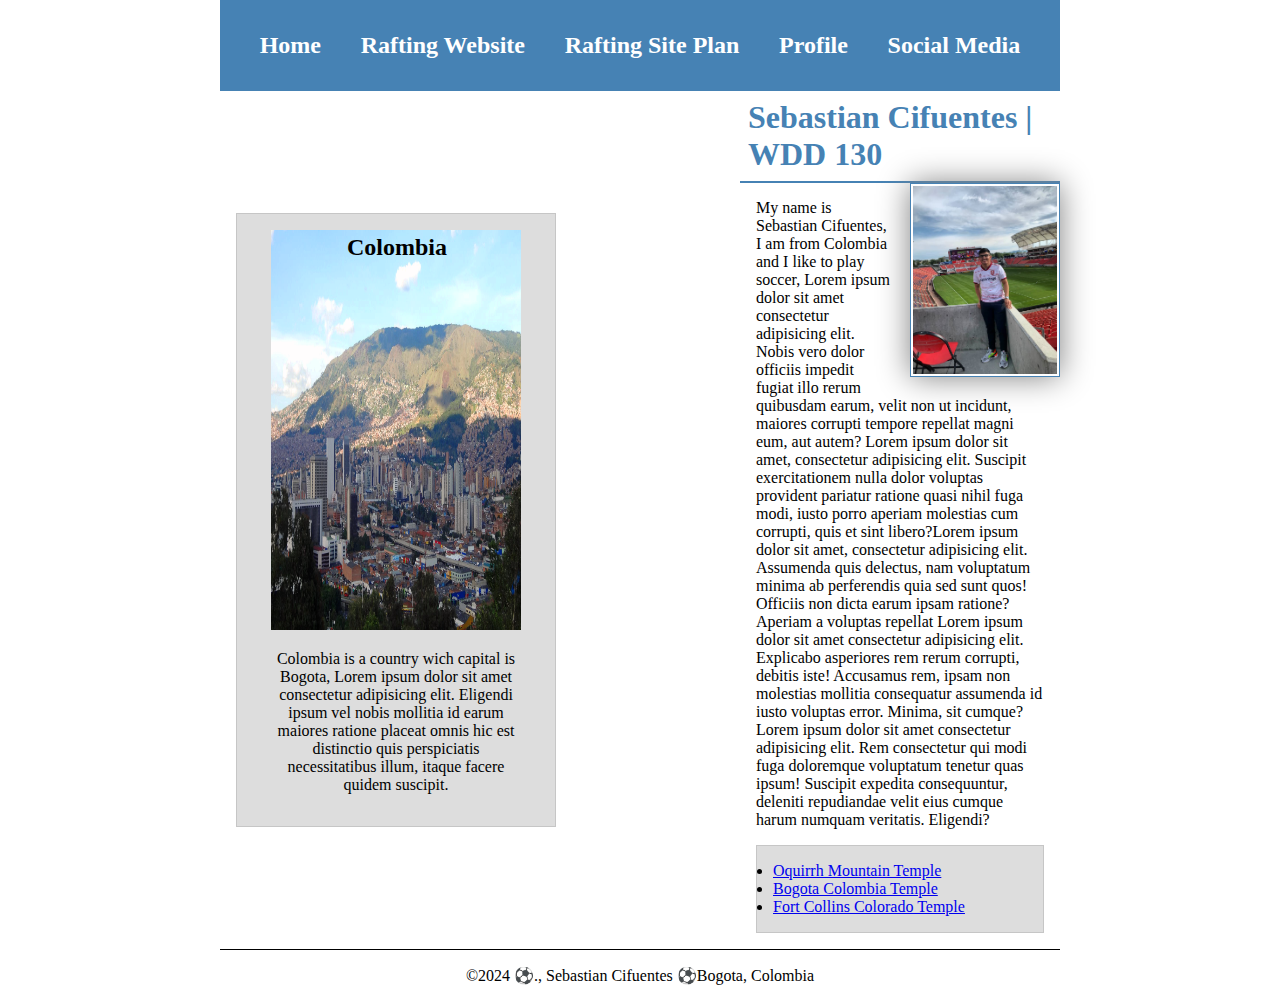
<file: index.html>
<!DOCTYPE html>
<html lang="en-US">
    <head>        
        <meta charset="utf-8">
        <meta name="viewport" content="width=device-width,initial-scale=1.0">
        <title>Sebastian Cifuentes | WDD 130</title>
        <meta name="description" content="Sebastian Cifuentes' BYU Idaho WDD130 course home page ">
        <meta name="author" content="Sebastian Cifuentes">
        <link rel="stylesheet" href="styles/styles.css">
    
    </head>
    <body>
        <header> 
            <nav>
                <a href="#">Home</a>
                <a href="wwr/">Rafting Website</a>
                <a href="wwr/site-plan-rafting.html">Rafting Site Plan</a>
                <a href="https://linkedin.com">Profile</a>
                <a href="https://facebook.com">Social Media</a>
            </nav>  
        </header>
    <div class="grid">   
        <main>
            <h1>Sebastian Cifuentes | WDD 130 </h1>
            <img src="./images/profile.png" alt="Sebastian Cifuentes Picture" width="200"> 
            <p> My name is Sebastian Cifuentes, I am from Colombia and I like to play soccer, Lorem ipsum dolor sit amet consectetur adipisicing elit. Nobis vero dolor officiis impedit fugiat illo rerum quibusdam earum, velit non ut incidunt, maiores corrupti tempore repellat magni eum, aut autem? Lorem ipsum dolor sit amet, consectetur adipisicing elit. Suscipit exercitationem nulla dolor voluptas provident pariatur ratione quasi nihil fuga modi, iusto porro aperiam molestias cum corrupti, quis et sint libero?Lorem ipsum dolor sit amet, consectetur adipisicing elit. Assumenda quis delectus, nam voluptatum minima ab perferendis quia sed sunt quos! Officiis non dicta earum ipsam ratione? Aperiam a voluptas repellat Lorem ipsum dolor sit amet consectetur adipisicing elit. Explicabo asperiores rem rerum corrupti, debitis iste! Accusamus rem, ipsam non molestias mollitia consequatur assumenda id iusto voluptas error. Minima, sit cumque? Lorem ipsum dolor sit amet consectetur adipisicing elit. Rem consectetur qui modi fuga doloremque voluptatum tenetur quas ipsum! Suscipit expedita consequuntur, deleniti repudiandae velit eius cumque harum numquam veritatis. Eligendi? </p>
            <ul class="box">
                <li><a href="https://www.churchofjesuschrist.org/temples/details/oquirrh-mountain-utah-temple?lang=spa" target="_blank">Oquirrh Mountain Temple</a></li>
                <li><a href="https://www.churchofjesuschrist.org/temples/details/bogota-colombia-temple?lang=spa" target="_blank"> Bogota Colombia Temple</a></li>
                <li><a href="https://www.churchofjesuschrist.org/temples/details/fort-collins-colorado-temple?lang=spa" target="_blank"> Fort Collins Colorado Temple</a></li>
            </ul>
        </main>       
        <aside class="box">
            <h2>Colombia</h2>
            <img src="images/colombia.png" alt="Bogota city landscape">
            <p>Colombia is a country wich capital is Bogota, Lorem ipsum dolor sit amet consectetur adipisicing elit. Eligendi ipsum vel nobis mollitia id earum maiores ratione placeat omnis hic est distinctio quis perspiciatis necessitatibus illum, itaque facere quidem suscipit. </p> 
        </aside>
    </div>    
        <footer>
            <p>©2024 ⚽., Sebastian Cifuentes ⚽Bogota, Colombia </p>
        </footer>
        
    </body>

    <!-- 3/14/2024 -->
</html>
</file>
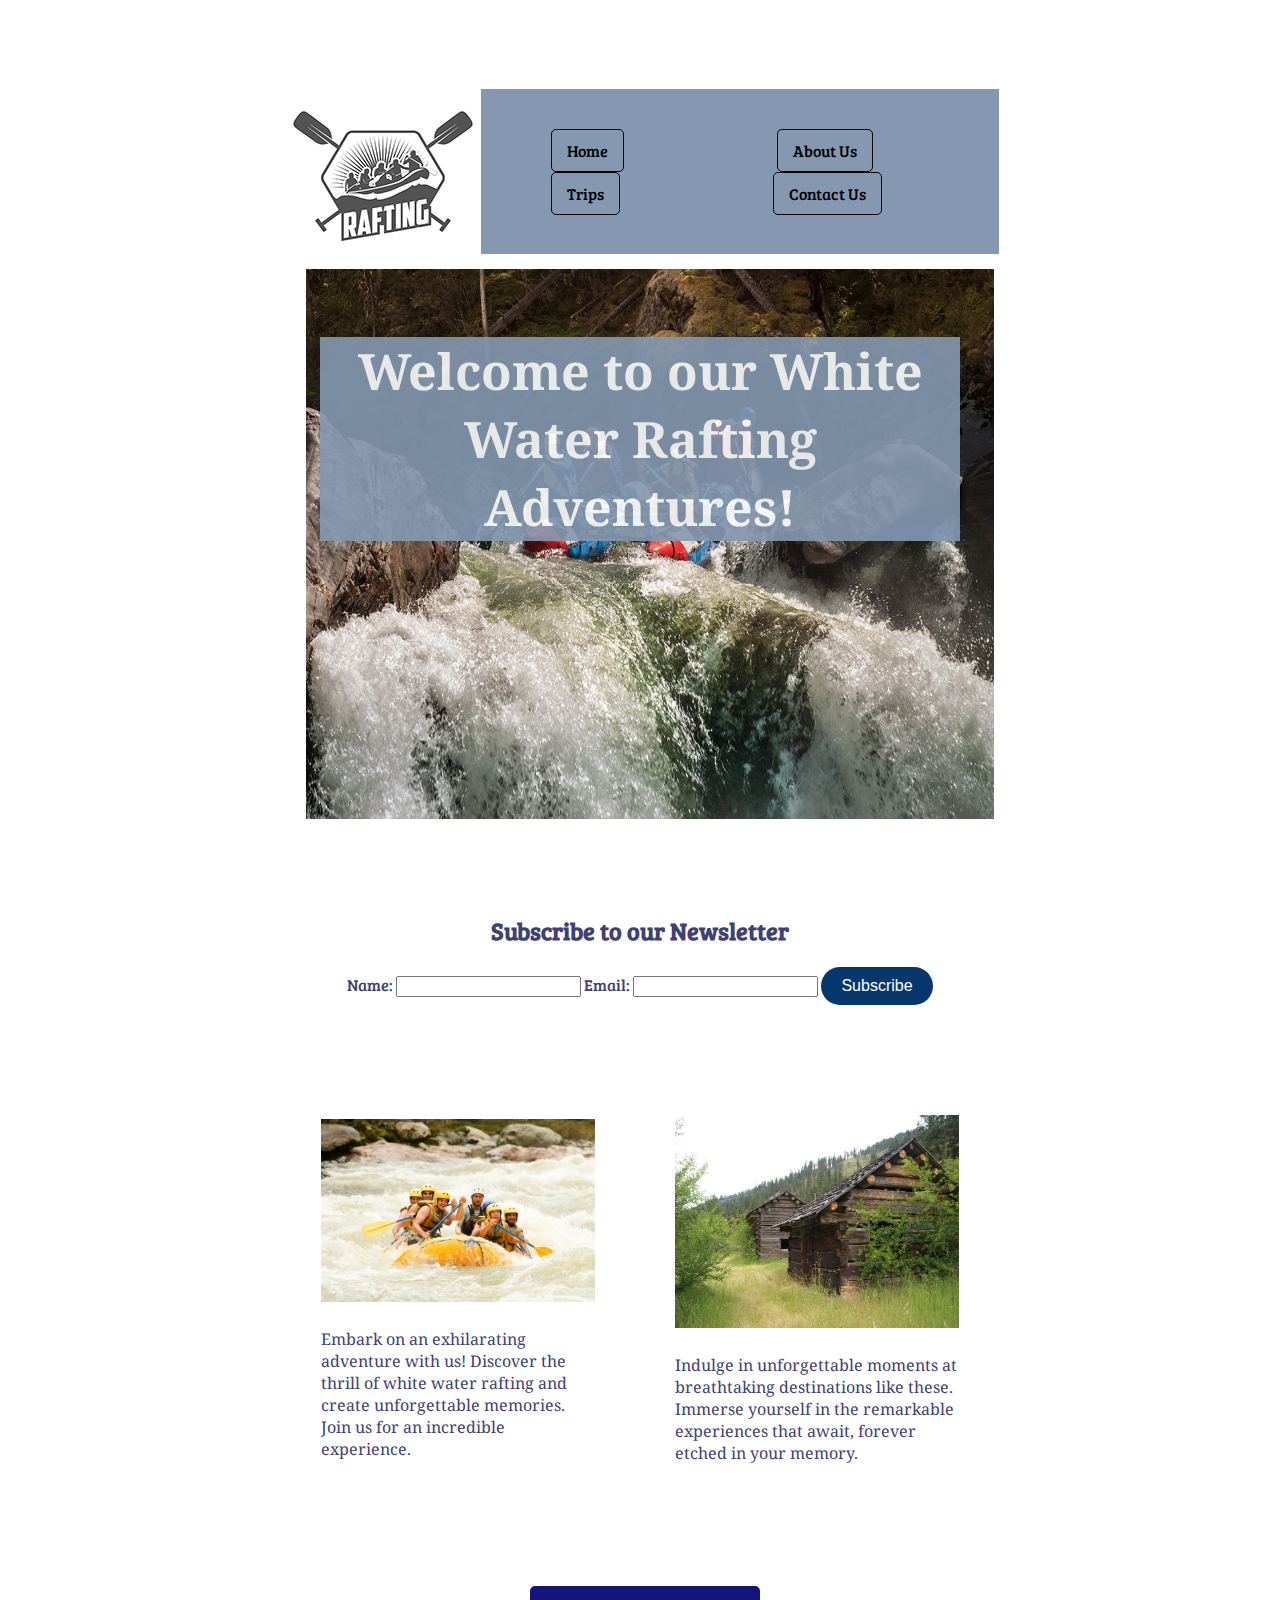
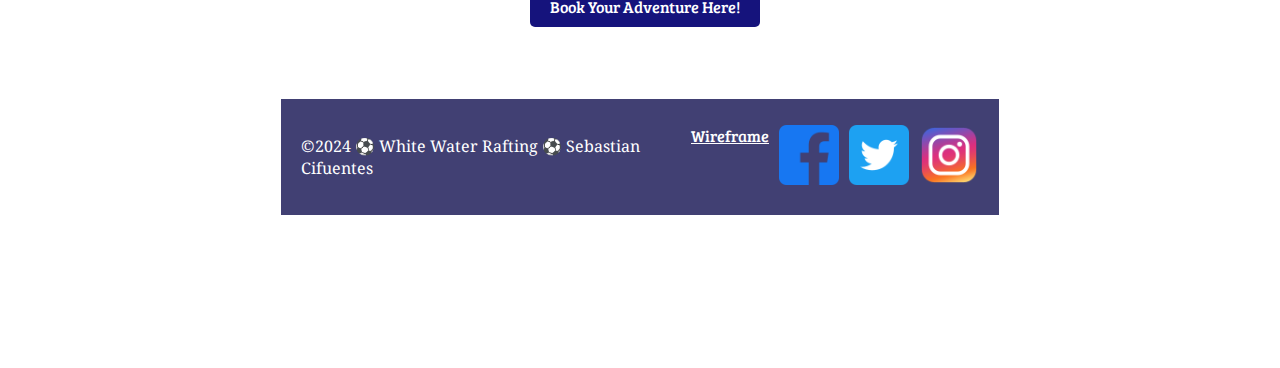
<file: wwr/index.html>
<!DOCTYPE html>
<html lang="en-US">
<head>
    <meta charset="UTF-8">
    <meta name="viewport" content="width=device-width, initial-scale=1">
    <title>Sebastian Cifuentes | Trips - White Water Rafting</title>
    <link rel="stylesheet" href="https://fonts.googleapis.com/css2?family=Noto+Serif&display=swap">
    <link rel="stylesheet" href="https://fonts.googleapis.com/css2?family=Bree+Serif&display=swap">
    <link href="styles/home.css" rel="stylesheet">
</head>
<body>
    <header class="grid">
        <img src="images/logo.png" alt="Rafting Site Logo">
        <nav>
            <div class="nav-item"><a href="index.html">Home</a></div>
            <div class="nav-item"><a href="about.html">About Us</a></div>
            <div class="nav-item"><a href="trips.html">Trips</a></div>
            <div class="nav-item"><a href="contact.html">Contact Us</a></div>
        </nav>
    </header>
    
    <section class="hero">
        <img src="images/hero1.jpg" alt="Hero Image">
        <h1>Welcome to our White Water Rafting Adventures!</h1>
    </section>

    <section class="newsletter">
        <h2>Subscribe to our Newsletter</h2>
        <form action="subscribe.php" method="POST">
            <label for="name">Name:</label>
            <input type="text" id="name" name="name">
            <label for="email">Email:</label>
            <input type="email" id="email" name="email">
            <button type="submit">Subscribe</button>
        </form>
    </section>

    

    <div class="content-wrapper">
        <section class="grid-content">
            <div class="grid-item">
                <img src="images/home1.jpg" alt="rafting view" class="image1">
                <p>Embark on an exhilarating adventure with us! Discover the thrill of white water rafting and create unforgettable memories. Join us for an incredible experience.</p>
            </div>
            <div class="grid-item">
                <img src="images/home2.jpg" alt="Place" class="image2">
                <p>Indulge in unforgettable moments at breathtaking destinations like these. Immerse yourself in the remarkable experiences that await, forever etched in your memory.</p>
            </div>
        </section>
    </div>
    
    
    
    <section class="cta">
        <a href="trips.html" class="cta-button">Book Your Adventure Here!</a>
    </section>

    <footer>
        <p>©2024 ⚽ White Water Rafting ⚽ Sebastian Cifuentes</p>
        <nav class="social_links">
            <a href="https://app.moqups.com/S7sZL3gR9riAcrhJXM8ZoG86bBJ0E6Jy/view/page/ad64222d5">Wireframe</a>
            <a href="https://www.facebook.com/">
                <img src="images/facebook.webp" alt="Facebook" width="60">
            </a>
            <a href="https://twitter.com/">
                <img src="images/twitter.webp" alt="Twitter" width="60">
            </a>
            <a href="https://www.instagram.com/">
                <img src="images/instagram.webp" alt="Instagram" width="60">

            </a>

        </nav>

    </footer>
</body>
</html>
</file>
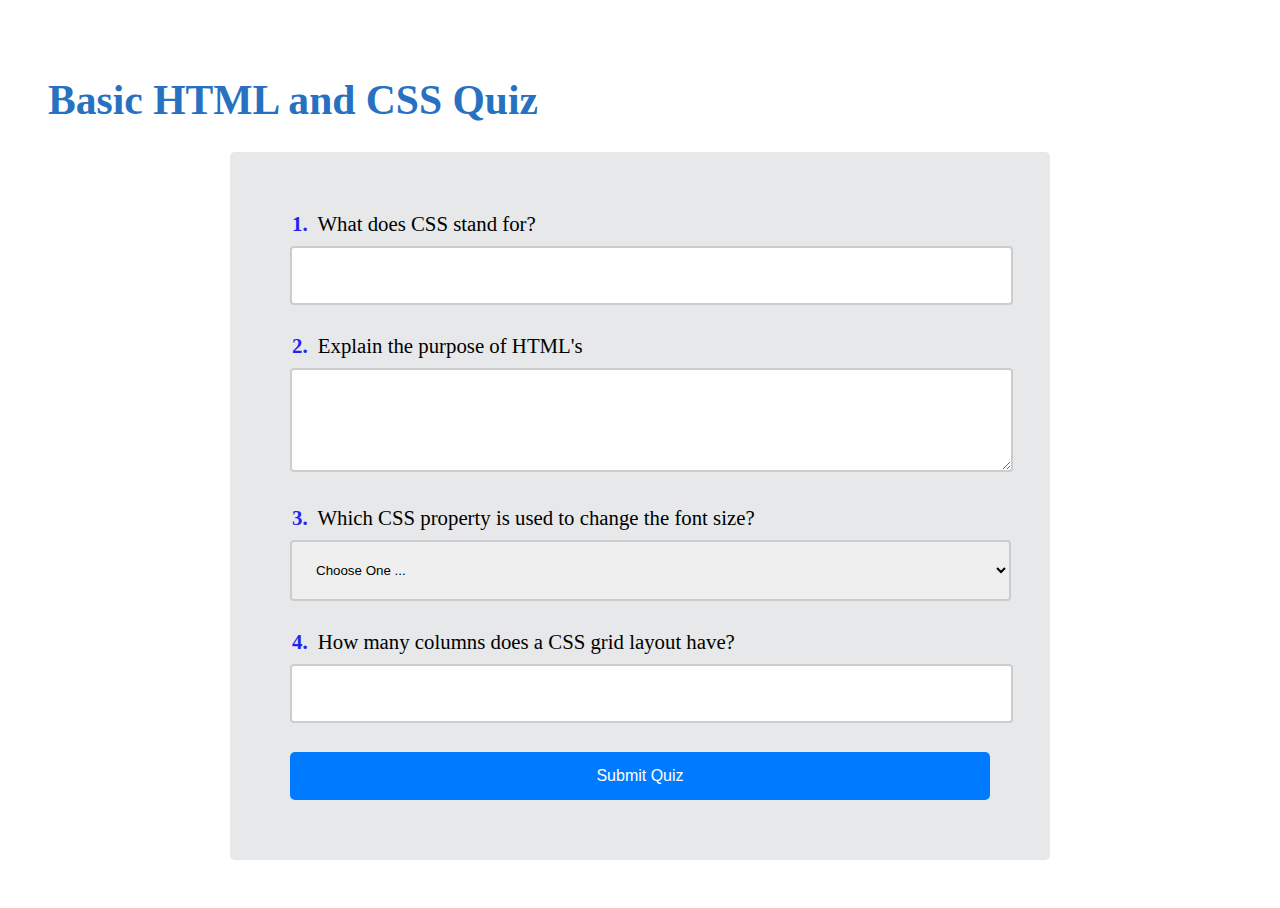
<file: quiz.html>
<!DOCTYPE html>
<html lang="en">
<head>
    <meta charset="UTF-8">
    <meta name="viewport" content="width=device-width, initial-scale=1.0">
    <title>Online Quiz about HTML and CSS</title>
    <meta name="description" content="Sebastian Cifuentes HTML and CSS Quiz">
    <meta name="author" content="Sebastian Cifuentes">
    <link rel="stylesheet" href="styles/quiz.css">

</head>
<body>
    <h1>Basic HTML and CSS Quiz</h1>
    <form action="#" method="post">
        
            <legend><span class="question-number">1.</span> What does CSS stand for?</legend>
            <label for="q1"></label>
            <input type="text" id="q1" name="q1"><br><br>
        
   
            <legend><span class="question-number">2.</span> Explain the purpose of HTML's </legend>           
            <label for="q2"></label>
            <textarea id="q2" name="q2" rows="4" cols="50"></textarea><br><br>
                
        
        
            <legend><span class="question-number">3.</span> Which CSS property is used to change the font size?</legend>            
            <label for="q3"></label>
            <select id="q3" name="q3">
                <option value="" selected disabled>Choose One ...</option>
                <option value="a">font-size</option>
                <option value="b">font-family</option>
                <option value="c">font-color</option>
            </select><br><br>        

        
            <legend><span class="question-number">4.</span> How many columns does a CSS grid layout have?</legend>            
            <label for="q4"></label>
            <input type="number" id="q4" name="q4"><br><br>
        

        <button type="submit">Submit Quiz</button>
    </form>
</body>
</html>
</file>
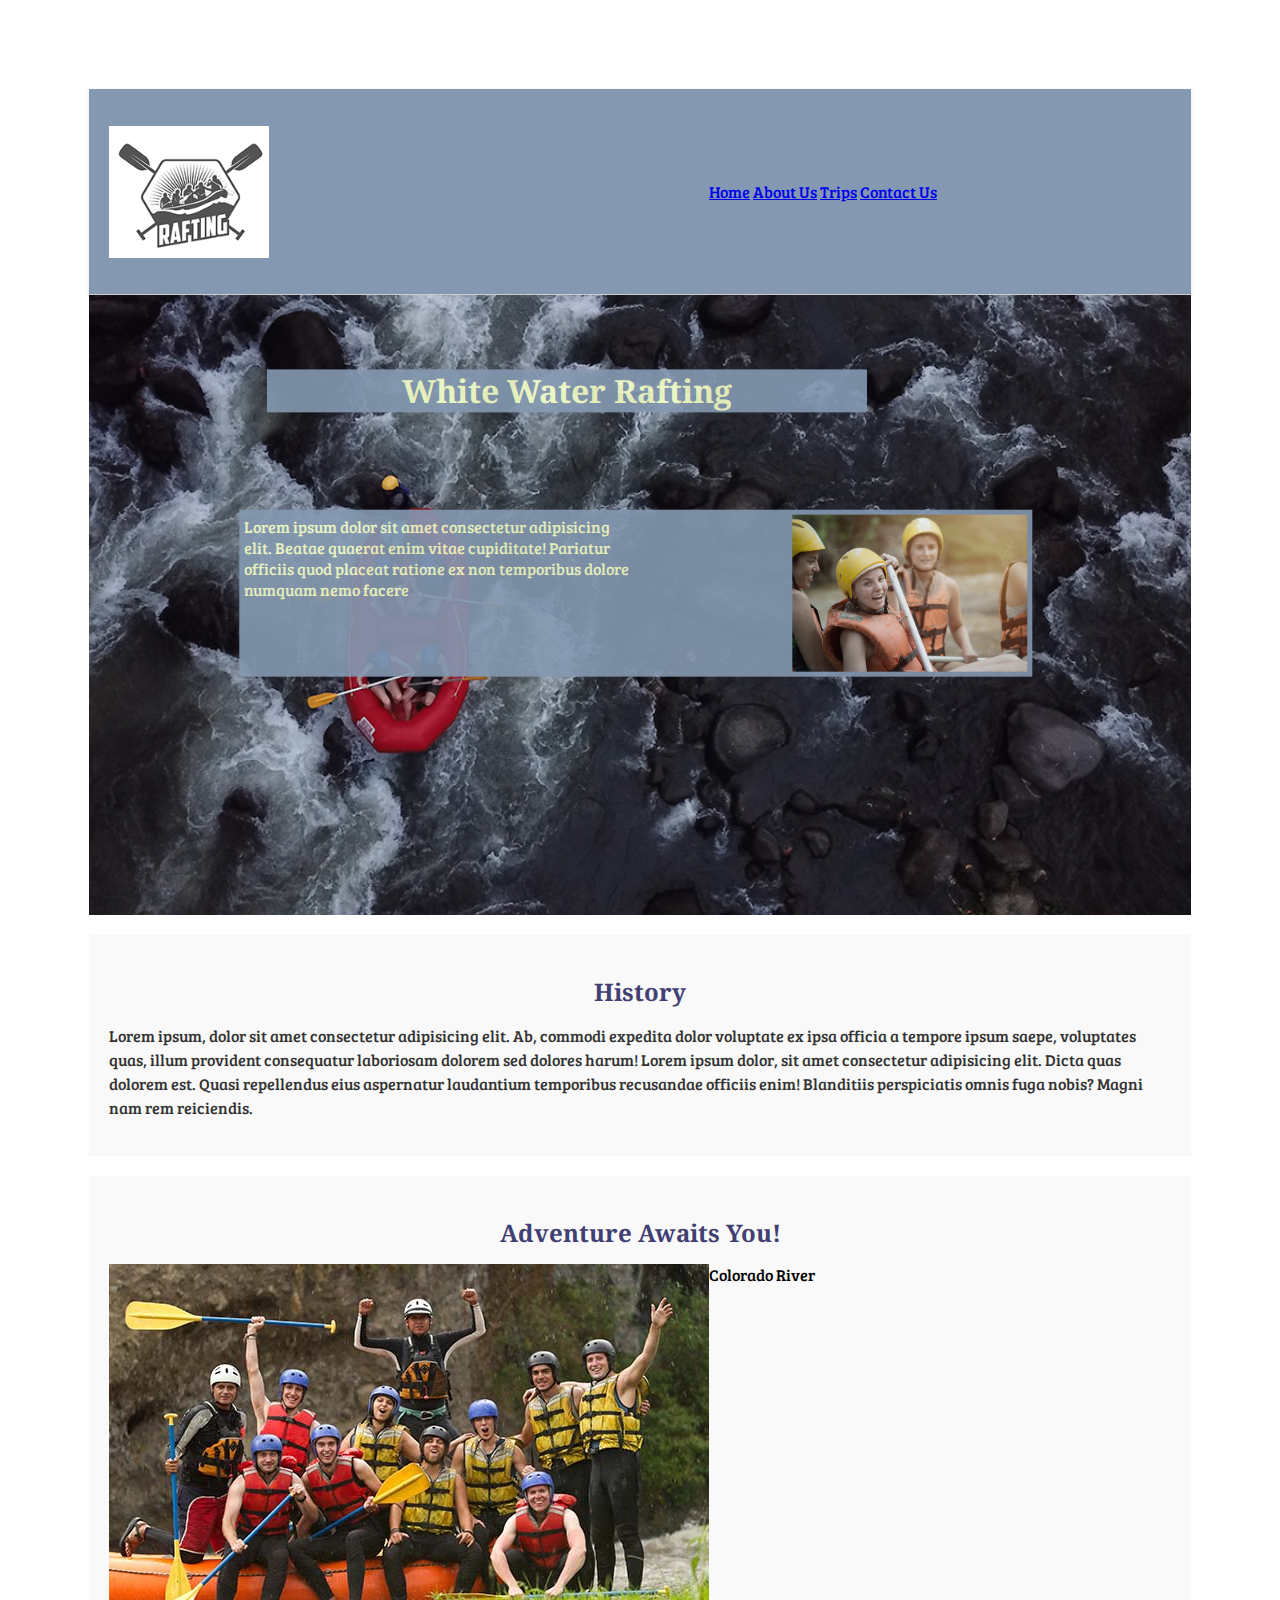
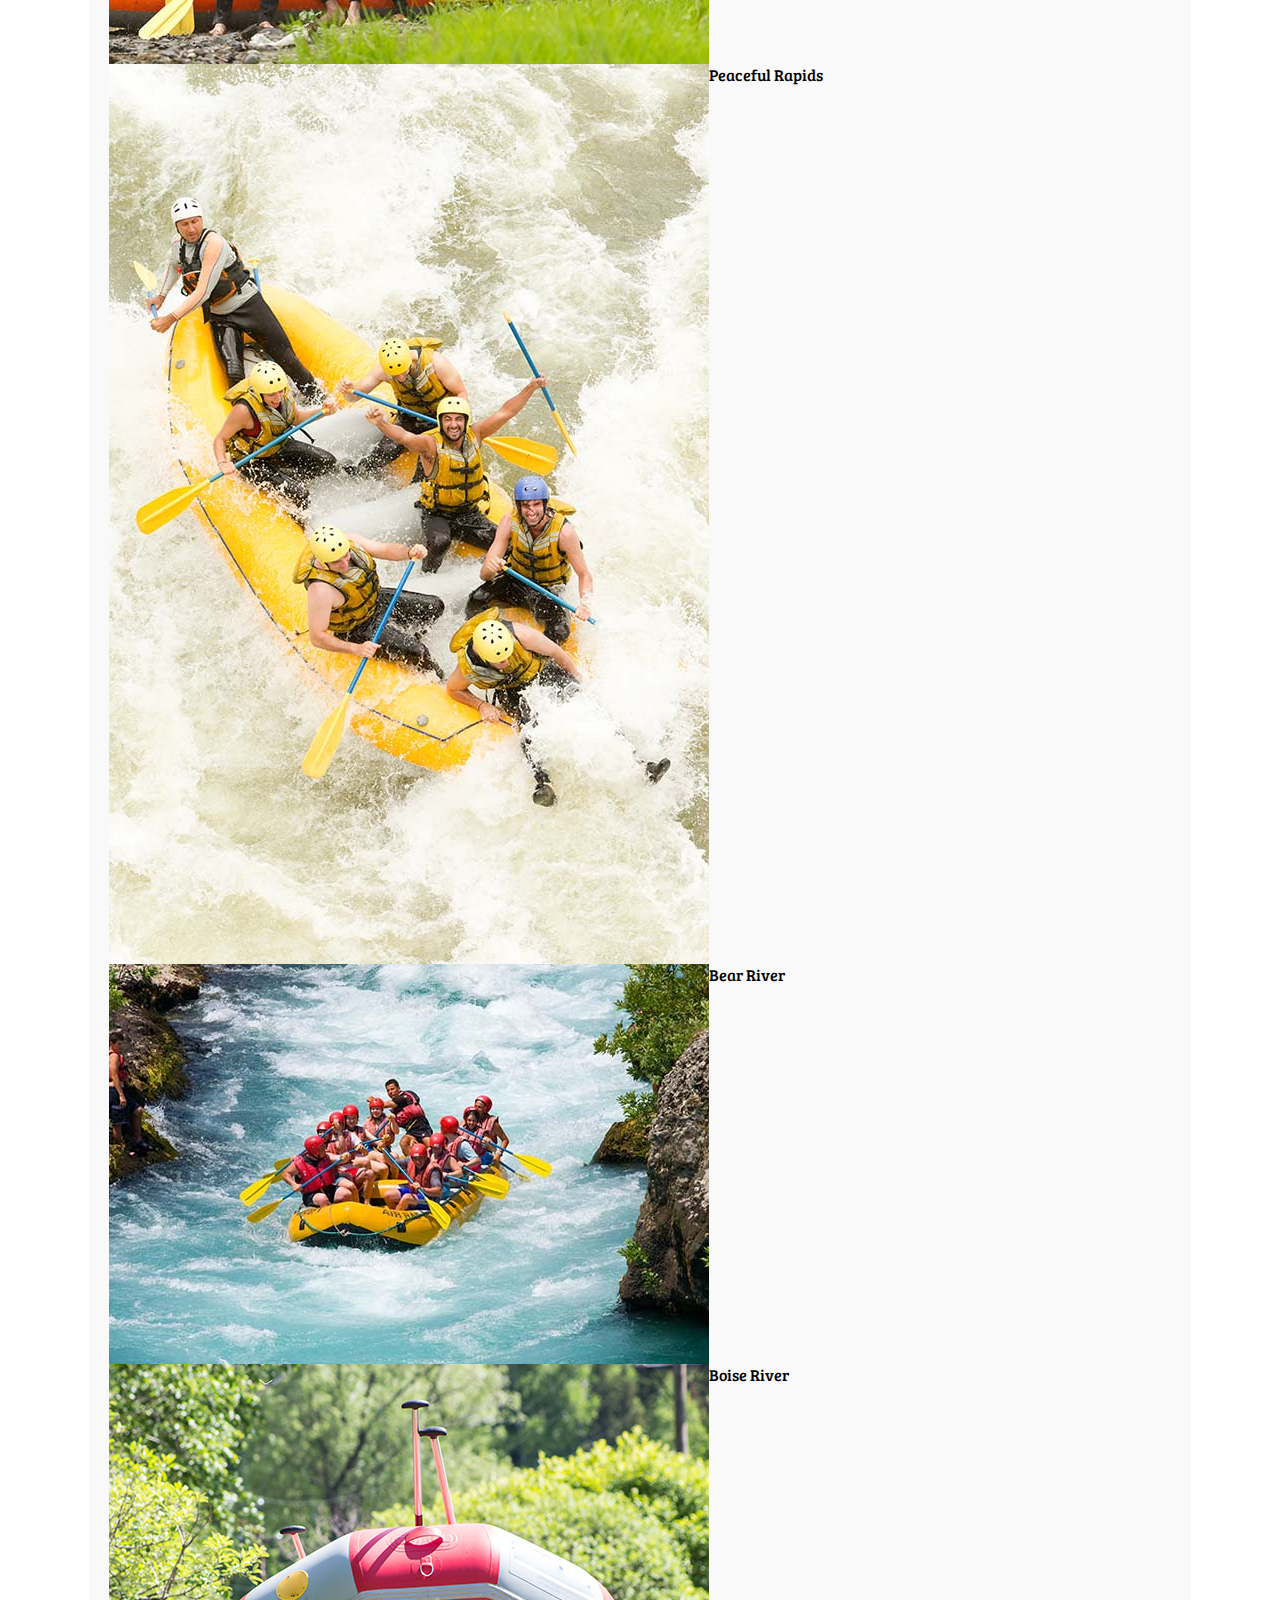
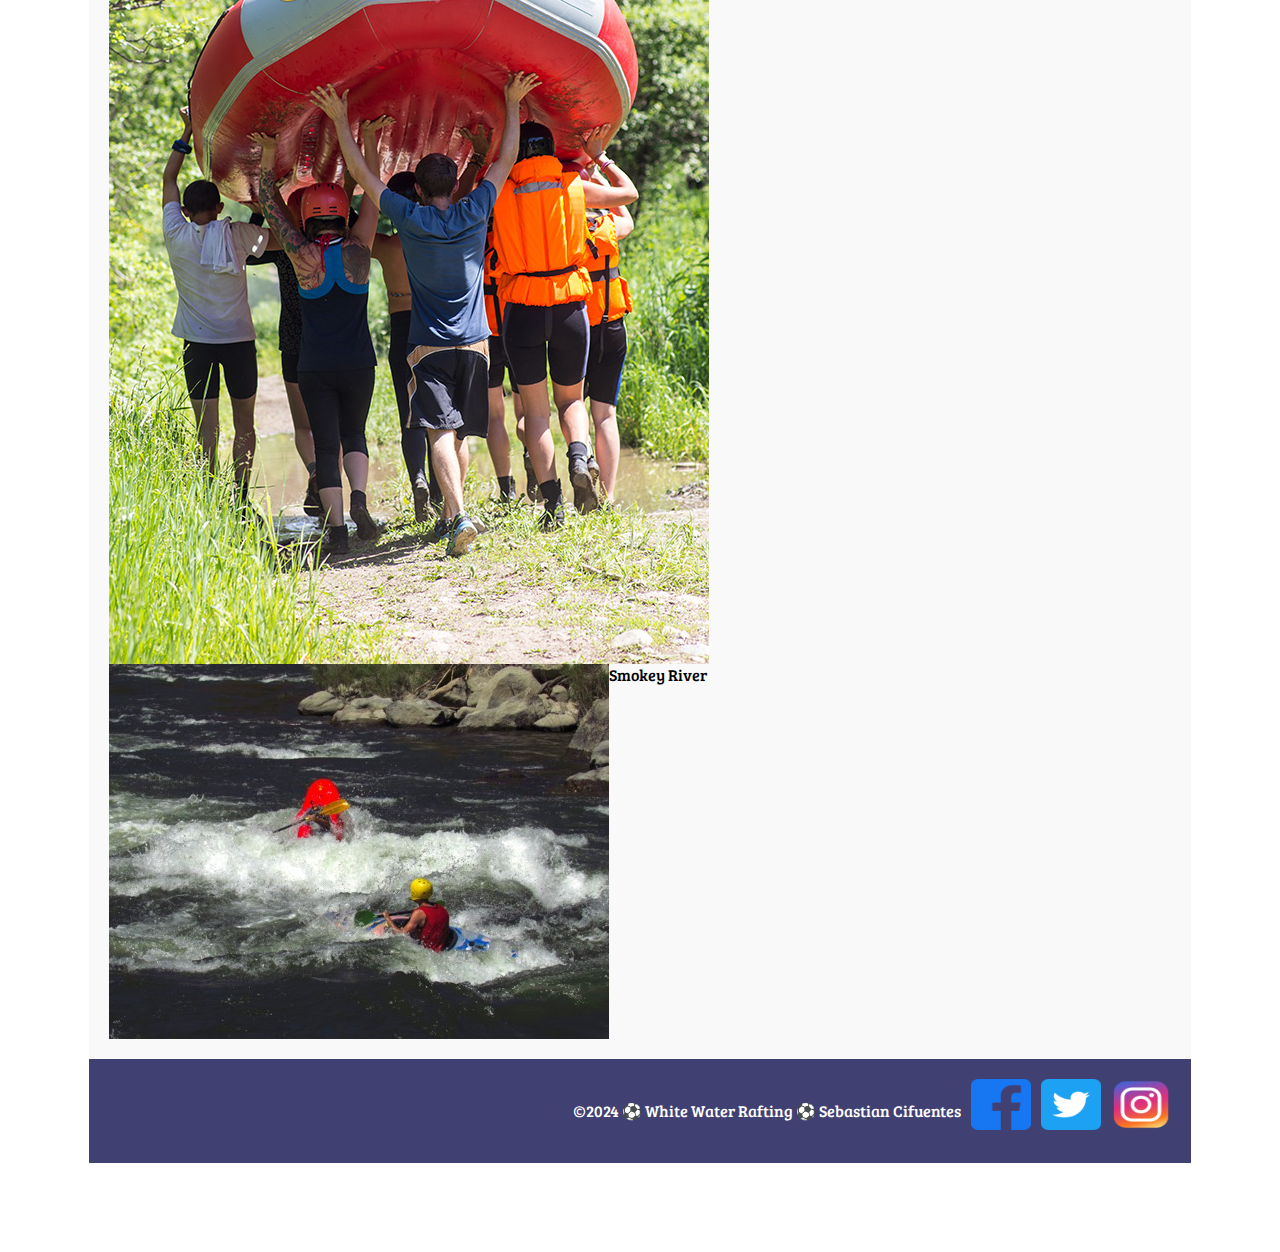
<file: wwr/about.html>
<!DOCTYPE html>
<html lang="en-US">
    <head>
        <meta charset="utf-8">
        <meta name="viewport" content="width=device-width, initial-scale=1">
        <title>Sebastian Cifuentes | About Us - White Water Rafting</title>
        <meta name="description" content="Show the purpose of the page and the information of the website">
        <meta name="author" content="Sebastian Cifuentes">
        <link rel="stylesheet" href="https://fonts.googleapis.com/css2?family=Noto+Serif&display=swap">
        <link rel="stylesheet" href="https://fonts.googleapis.com/css2?family=Bree+Serif&display=swap">
        <link rel="stylesheet" href="styles/rafting.css">
    </head>
    <body>
        <header class="grid">
            <img src="images/logo.png" alt="Rafting Site Logo">
            <nav>
                <a href="index.html">Home</a>
                <a href="about.html">About Us</a>
                <a href="trips.html">Trips</a>
                <a href="contact.html">Contact Us</a>
            </nav>
        </header>
        <main>
            <div class="hero">
                <img src="images/hero.jpg" alt="background">
                <h1>White Water Rafting</h1>
                <article>
                    <img src="images/happy.png" alt="happy client">
                    <p>Lorem ipsum dolor sit amet consectetur adipisicing elit. Beatae quaerat enim vitae cupiditate! Pariatur officiis quod placeat ratione ex non temporibus dolore numquam nemo facere</p>
                </article>
            </div>
            <section>
                <h2>History</h2>
                <p>Lorem ipsum, dolor sit amet consectetur adipisicing elit. Ab, commodi expedita dolor voluptate ex ipsa officia a tempore ipsum saepe, voluptates quas, illum provident consequatur laboriosam dolorem sed dolores harum! Lorem ipsum dolor, sit amet consectetur adipisicing elit. Dicta quas dolorem est. Quasi repellendus eius aspernatur laudantium temporibus recusandae officiis enim! Blanditiis perspiciatis omnis fuga nobis? Magni nam rem reiciendis.</p>           
            </section>
            <section class="adventures">
                <h2>Adventure Awaits You!</h2>
                <div class="image-container">
                    <img src="images/rafting.jpg" alt="Group of friends" title="Colorado River">
                    <div class="image-title">Colorado River</div>
                  </div>
                  <div class="image-container">
                    <img src="images/rafting1.jpg" alt="White water" title="Peaceful Rapids">
                    <div class="image-title">Peaceful Rapids</div>
                  </div>
                  <div class="image-container">
                    <img src="images/rafting2.jpg" alt="Blue water" title="Bear River">
                    <div class="image-title">Bear River</div>
                  </div>
                  <div class="image-container">
                    <img src="images/rafting3.jpg" alt="People holding a raft" title="Boise River">
                    <div class="image-title">Boise River</div>
                  </div>
                  <div class="image-container">
                    <img src="images/kayak.jpg" alt="Kayak people" title="Smokey River">
                    <div class="image-title">Smokey River</div>
                  </div>
                             
            </section>
        </main>
        <footer>
            <p>©2024 ⚽ White Water Rafting ⚽ Sebastian Cifuentes</p>
            <nav class="social_links">
                <a href="https://www.facebook.com/">
                    <img src="images/facebook.webp" alt="Facebook" width="60">
                </a>
                <a href="https://twitter.com/">
                    <img src="images/twitter.webp" alt="Twitter" width="60">
                </a>
                <a href="https://www.instagram.com/">
                    <img src="images/instagram.webp" alt="Instagram" width="60">

                </a>

            </nav>

        </footer>
    </body>

</html>
</file>
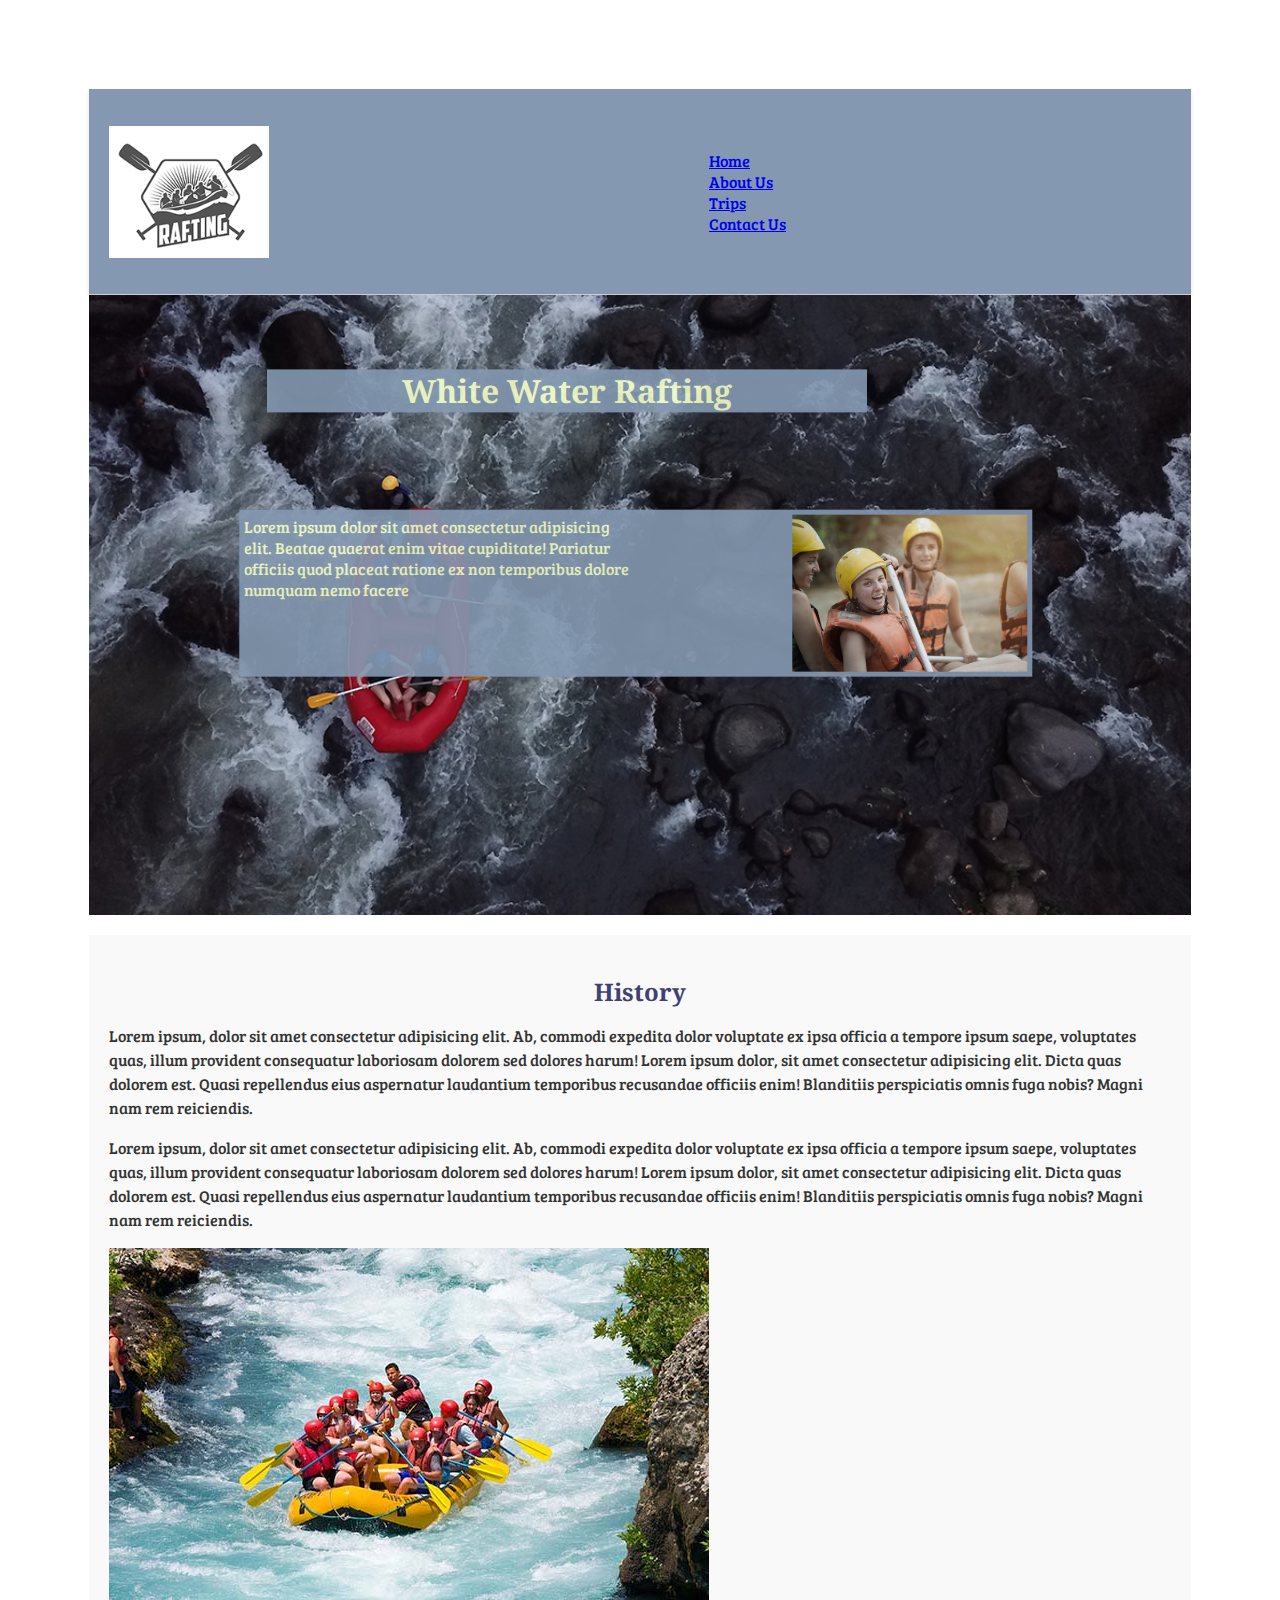
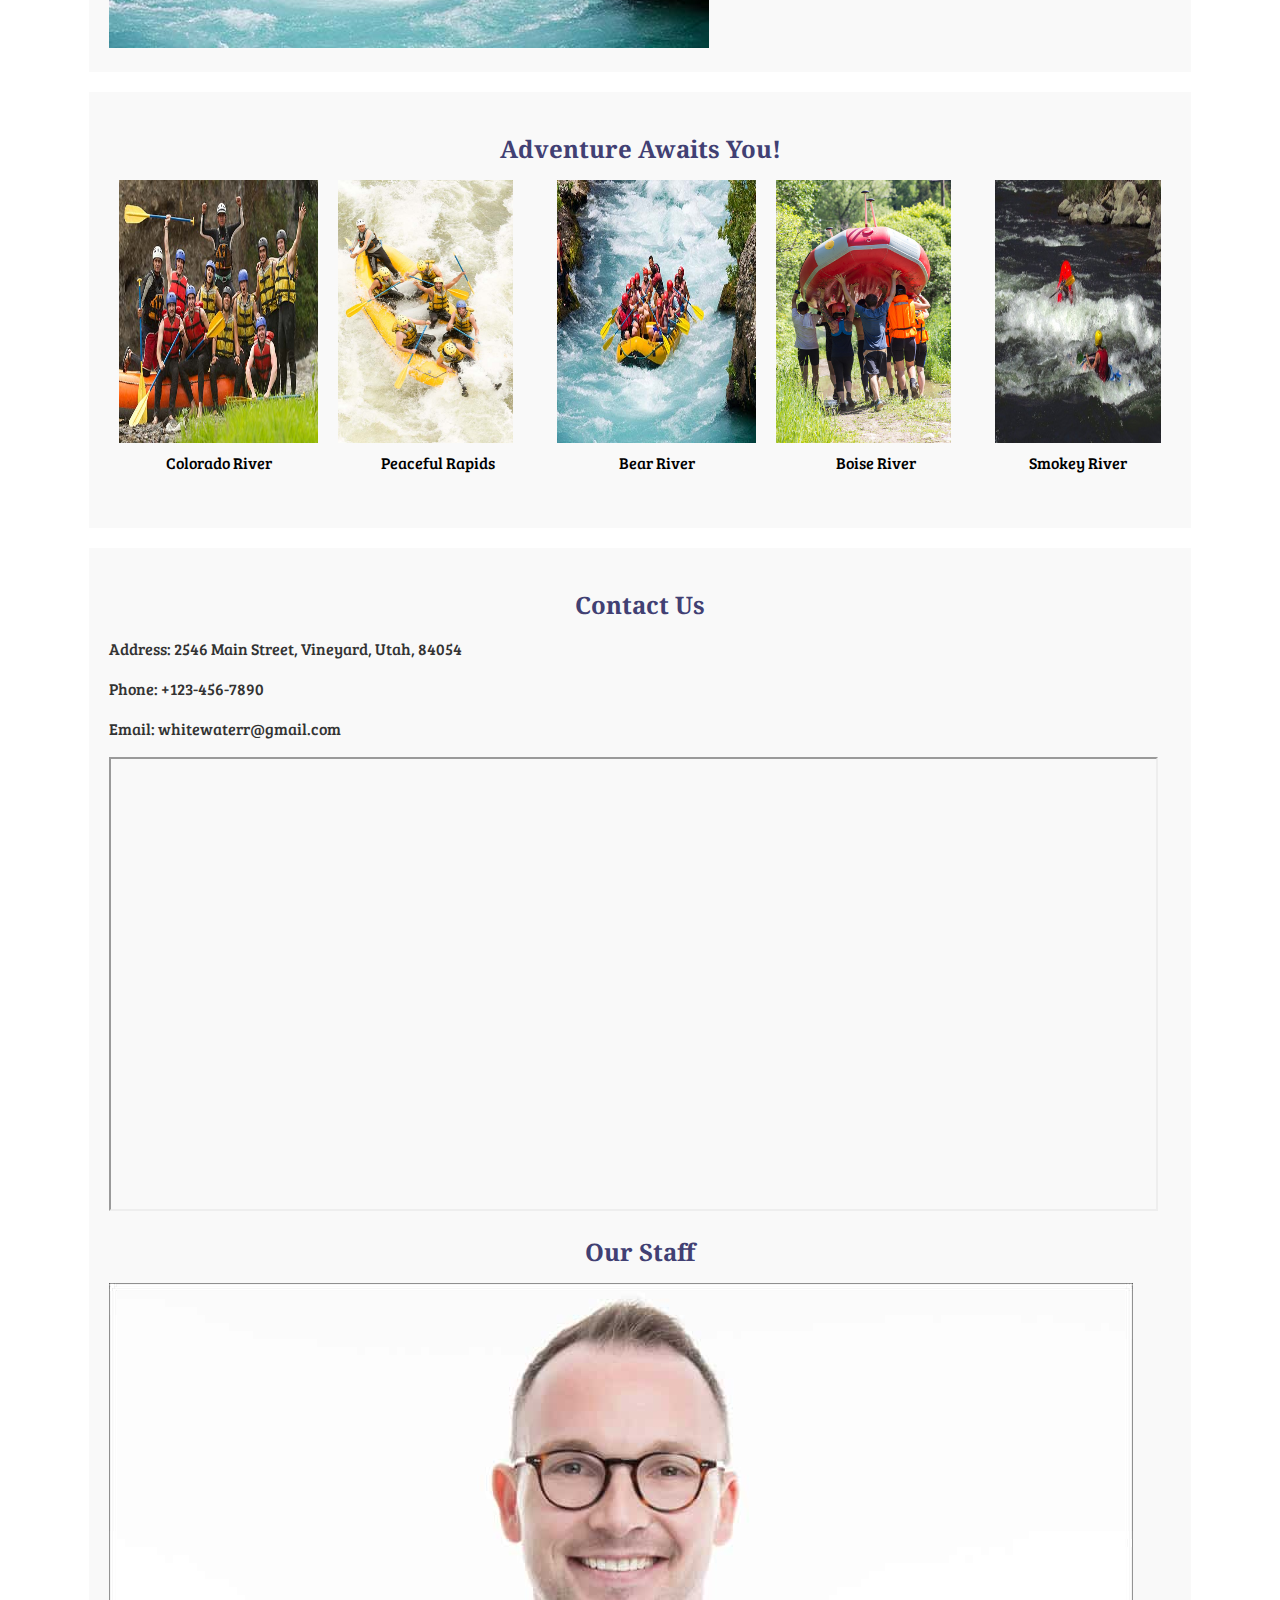
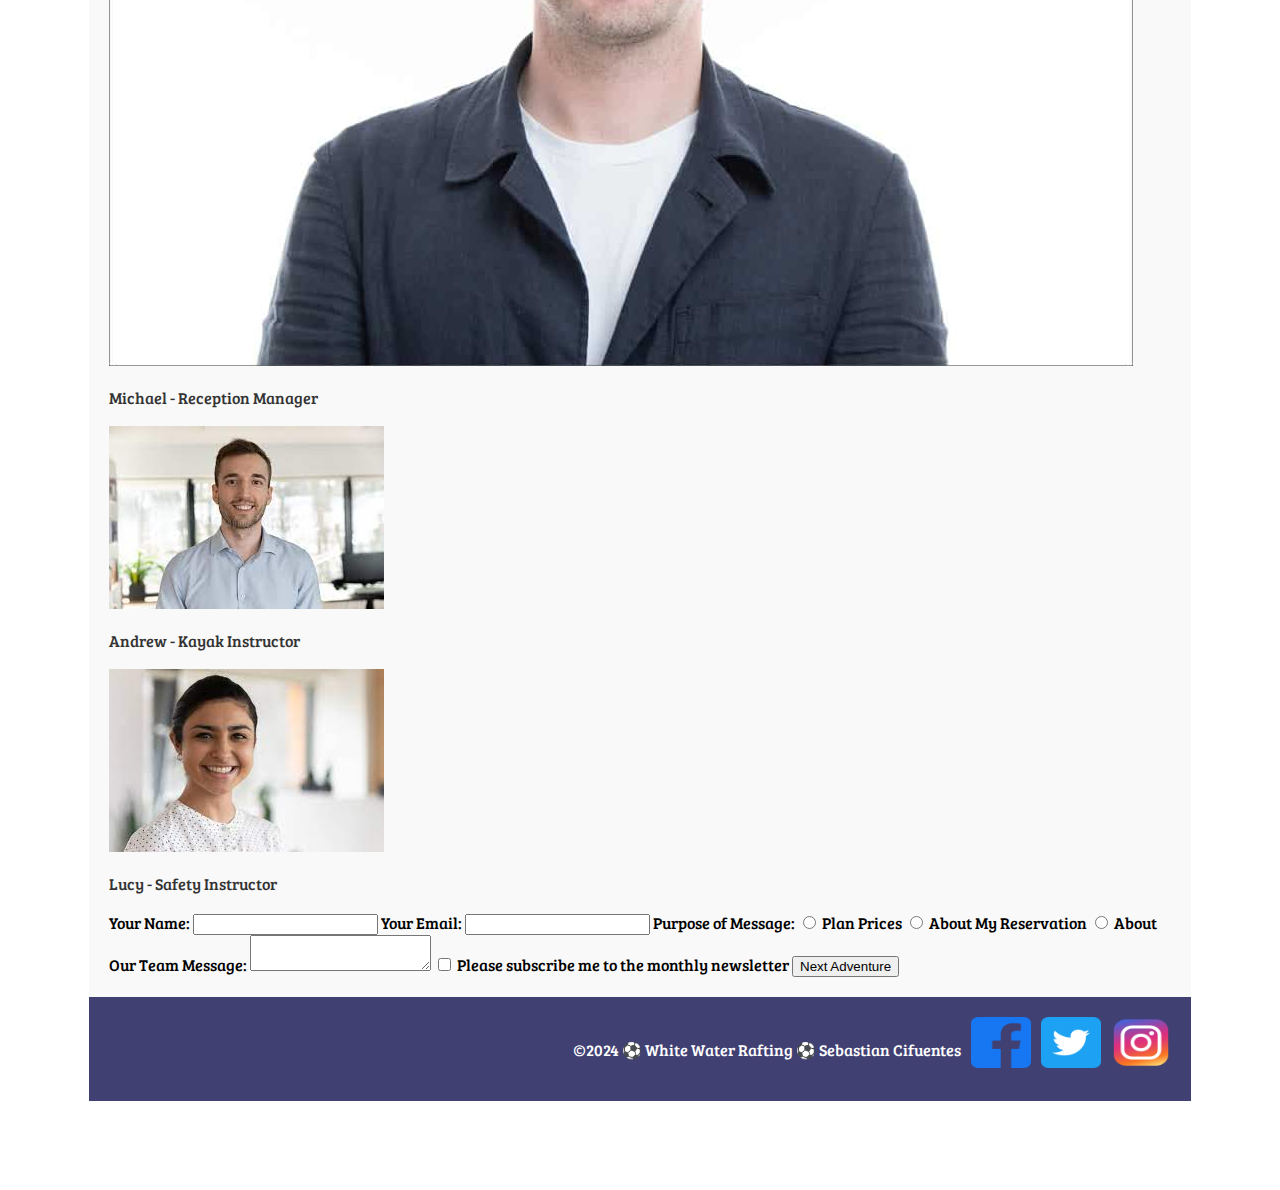
<file: wwr/contact.html>
<!DOCTYPE html>
<html lang="en-US">
<head>
    <meta charset="utf-8">
    <meta name="viewport" content="width=device-width, initial-scale=1">
    <title>Sebastian Cifuentes | Contact Us - White Water Rafting</title>
    <meta name="description" content="Contact us and you will be able to find the right place, and the best experience ever.">
    <meta name="author" content="Sebastian Cifuentes">
    <link rel="stylesheet" href="https://fonts.googleapis.com/css2?family=Noto+Serif&display=swap">
    <link rel="stylesheet" href="https://fonts.googleapis.com/css2?family=Bree+Serif&display=swap">
    <link rel="stylesheet" href="styles/rafting.css">
</head>
<body>
    <header class="grid">
        <img src="images/logo.png" alt="Rafting Site Logo">
        <nav>
            <div class="nav-item"><a href="index.html">Home</a></div>
            <div class="nav-item"><a href="about.html">About Us</a></div>
            <div class="nav-item"><a href="trips.html">Trips</a></div>
            <div class="nav-item"><a href="contact.html">Contact Us</a></div>
        </nav>
    </header>
    
    <main>
        <div class="hero">
            <img src="images/hero.jpg" alt="background">
            <h1>White Water Rafting</h1>
            <article>
                <img src="images/happy.png" alt="happy client">
                <p>Lorem ipsum dolor sit amet consectetur adipisicing elit. Beatae quaerat enim vitae cupiditate! Pariatur officiis quod placeat ratione ex non temporibus dolore numquam nemo facere</p>
            </article>
        </div>
        <section class="history">
            <h2>History</h2>
            <div class="content">
                <div class="text">
                    <p>Lorem ipsum, dolor sit amet consectetur adipisicing elit. Ab, commodi expedita dolor voluptate ex ipsa officia a tempore ipsum saepe, voluptates quas, illum provident consequatur laboriosam dolorem sed dolores harum! Lorem ipsum dolor, sit amet consectetur adipisicing elit. Dicta quas dolorem est. Quasi repellendus eius aspernatur laudantium temporibus recusandae officiis enim! Blanditiis perspiciatis omnis fuga nobis? Magni nam rem reiciendis.</p>           
                    <p>Lorem ipsum, dolor sit amet consectetur adipisicing elit. Ab, commodi expedita dolor voluptate ex ipsa officia a tempore ipsum saepe, voluptates quas, illum provident consequatur laboriosam dolorem sed dolores harum! Lorem ipsum dolor, sit amet consectetur adipisicing elit. Dicta quas dolorem est. Quasi repellendus eius aspernatur laudantium temporibus recusandae officiis enim! Blanditiis perspiciatis omnis fuga nobis? Magni nam rem reiciendis.</p> 
                </div>
                <img src="images/history.jpg" alt="history" class="image">
            </div>
        </section>
        <section class="adventures">
            <h2>Adventure Awaits You!</h2>
            <div class="image-container">
                <figure>
                    <img src="images/rafting.jpg" alt="Group of friends">
                    <figcaption>Colorado River</figcaption>
                </figure>
                <figure>
                    <img src="images/rafting1.jpg" alt="White water">
                    <figcaption>Peaceful Rapids</figcaption>
                </figure>
                <figure>
                    <img src="images/rafting2.jpg" alt="Blue water">
                    <figcaption>Bear River</figcaption>
                </figure>
                <figure>
                    <img src="images/rafting3.jpg" alt="People holding a raft">
                    <figcaption>Boise River</figcaption>
                </figure>
                <figure>
                    <img src="images/kayak.jpg" alt="Kayak people">
                    <figcaption>Smokey River</figcaption>
                </figure>
            </div>                                                                                                                                                               
        </section>
        <section class="contact">
            <h2>Contact Us</h2>
            <div class="company-info">
                <p>Address: 2546 Main Street, Vineyard, Utah, 84054</p>
                <p>Phone: +123-456-7890</p>
                <p>Email: whitewaterr@gmail.com</p>
            </div>
            <div class="map-container">
                <iframe src="https://www.google.com/maps/embed?pb=!1m10!1m8!1m3!1d48683.39876490313!2d-111.738059!3d40.3043438!3m2!1i1024!2i768!4f13.1!5e0!3m2!1sen!2sus!4v1711766153109!5m2!1sen!2sus" width="1045" height="450" allowfullscreen="" loading="lazy" referrerpolicy="no-referrer-when-downgrade"></iframe>
            </div>
            <h2>Our Staff</h2>
            <div class="employee-profile">
                <img src="images/employee1.jpg" alt="Employee 1">
                <p>Michael - Reception Manager</p>
            </div>
            <div class="employee-profile">
                <img src="images/employee2.jpg" alt="Employee 2">
                <p>Andrew - Kayak Instructor</p>
            </div>
            <div class="employee-profile">
                <img src="images/employee3.jpg" alt="Employee 3">
                <p>Lucy - Safety Instructor</p>
            </div>            

            <form action="#" method="POST">
                <label for="name">Your Name:</label>
                <input type="text" id="name" name="name" required>
            
                <label for="email">Your Email:</label>
                <input type="email" id="email" name="email" required>
            
                <label>Purpose of Message:</label>
                <label><input type="radio" id="plan_prices" name="purpose" value="Plan Prices" required> Plan Prices</label>
                <label><input type="radio" id="about_reservation" name="purpose" value="About My Reservation"> About My Reservation</label>
                <label><input type="radio" id="about_team" name="purpose" value="About Our Team"> About Our Team</label>
            
                <label for="message">Message:</label>
                <textarea id="message" name="message" required></textarea>
            
                <label><input type="checkbox" id="subscribe" name="subscribe"> Please subscribe me to the monthly newsletter</label>
            
                <input type="submit" value="Next Adventure">
            </form>
            
        </section>
    </main>
    <footer>
        <p>©2024 ⚽ White Water Rafting ⚽ Sebastian Cifuentes</p>
        <nav class="social_links">
            <a href="https://www.facebook.com/">
                <img src="images/facebook.webp" alt="Facebook" width="60">
            </a>
            <a href="https://twitter.com/">
                <img src="images/twitter.webp" alt="Twitter" width="60">
            </a>
            <a href="https://www.instagram.com/">
                <img src="images/instagram.webp" alt="Instagram" width="60">
            </a>
        </nav>
    </footer>
</body>
</html>
</file>
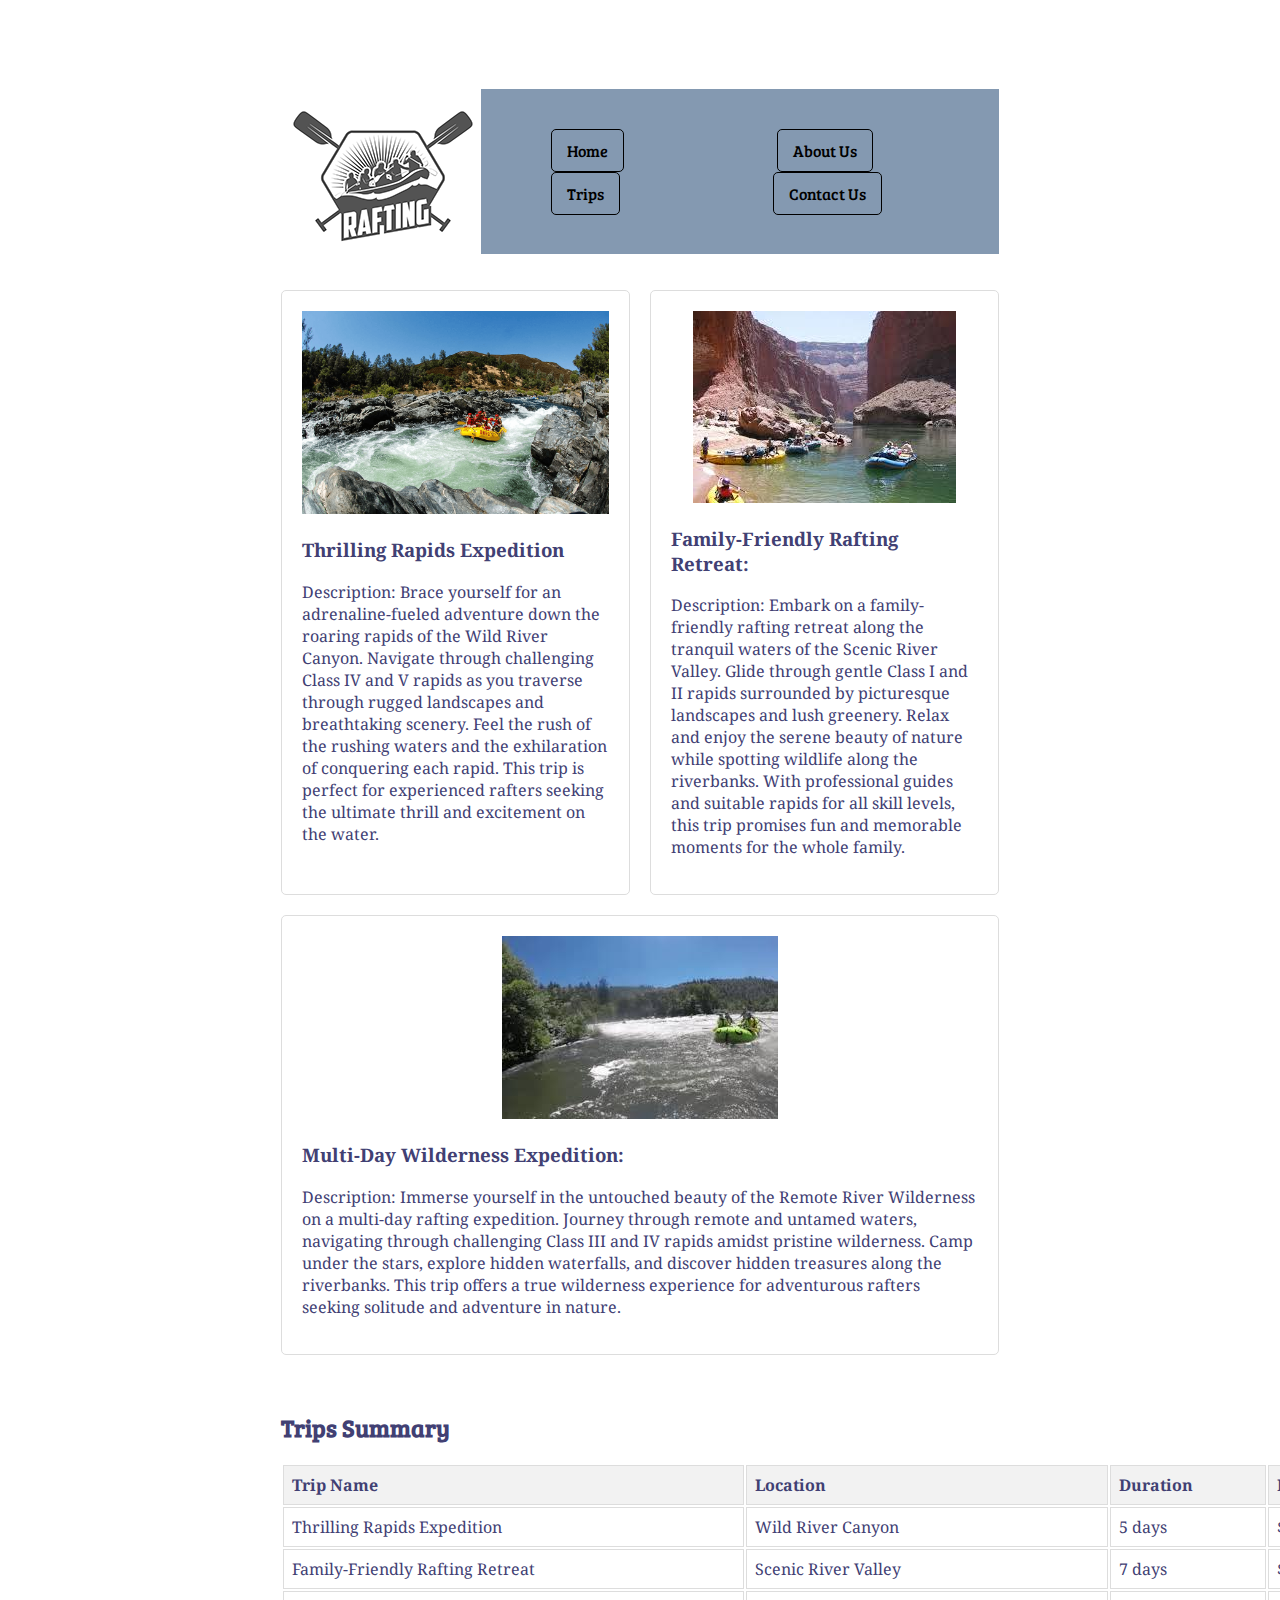
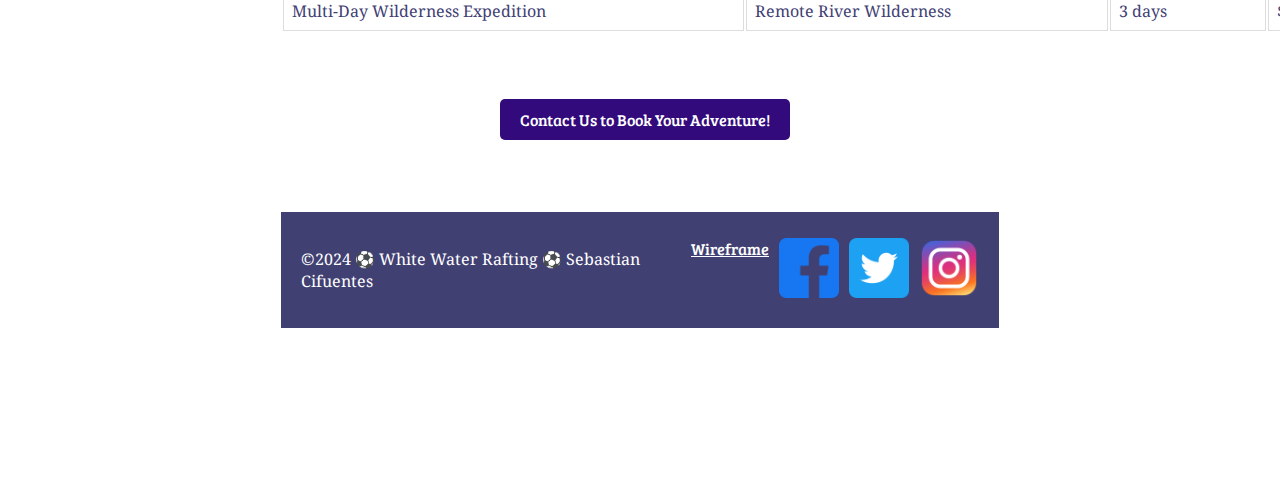
<file: wwr/trips.html>
<!DOCTYPE html>
<html lang="en-US">
<head>
    <meta charset="UTF-8">
    <meta name="viewport" content="width=device-width, initial-scale=1">
    <title>Sebastian Cifuentes | Trips - White Water Rafting</title>
    <link rel="stylesheet" href="https://fonts.googleapis.com/css2?family=Noto+Serif&display=swap">
    <link rel="stylesheet" href="https://fonts.googleapis.com/css2?family=Bree+Serif&display=swap">
    <link href="styles/trips.css" rel="stylesheet">
</head>
<body>
    <header class="grid">
        <img src="images/logo.png" alt="Rafting Site Logo">
        <nav>
            <div class="nav-item"><a href="index.html">Home</a></div>
            <div class="nav-item"><a href="about.html">About Us</a></div>
            <div class="nav-item"><a href="trips.html">Trips</a></div>
            <div class="nav-item"><a href="contact.html">Contact Us</a></div>
        </nav>
    </header>
    
    <section class="trip-container">
        <div class="trip">
            <img src="images/trip1.png" alt="Wild River Canyon">
            <h3>Thrilling Rapids Expedition</h3>
            <p>Description: Brace yourself for an adrenaline-fueled adventure down the roaring rapids of the Wild River Canyon. Navigate through challenging Class IV and V rapids as you traverse through rugged landscapes and breathtaking scenery. Feel the rush of the rushing waters and the exhilaration of conquering each rapid. This trip is perfect for experienced rafters seeking the ultimate thrill and excitement on the water.</p>
        </div>
    
        <div class="trip">
            <img src="images/trip2.jpg" alt="Scenic River Valley">
            <h3>Family-Friendly Rafting Retreat:</h3>
            <p>Description: Embark on a family-friendly rafting retreat along the tranquil waters of the Scenic River Valley. Glide through gentle Class I and II rapids surrounded by picturesque landscapes and lush greenery. Relax and enjoy the serene beauty of nature while spotting wildlife along the riverbanks. With professional guides and suitable rapids for all skill levels, this trip promises fun and memorable moments for the whole family.</p>
        </div>
    
        <div class="trip">
            <img src="images/trip3.jpg" alt="Remote River Wilderness">
            <h3>Multi-Day Wilderness Expedition:</h3>
            <p>Description: Immerse yourself in the untouched beauty of the Remote River Wilderness on a multi-day rafting expedition. Journey through remote and untamed waters, navigating through challenging Class III and IV rapids amidst pristine wilderness. Camp under the stars, explore hidden waterfalls, and discover hidden treasures along the riverbanks. This trip offers a true wilderness experience for adventurous rafters seeking solitude and adventure in nature.</p>
        </div>
    </section>
    
    <section class="table-summary">
        <h2>Trips Summary</h2>
    
        <table>
            <thead>
                <tr>
                    <th>Trip Name</th>
                    <th>Location</th>
                    <th>Duration</th>
                    <th>Price</th>
                </tr>
            </thead>
            <tbody>
                <tr>
                    <td>Thrilling Rapids Expedition</td>
                    <td>Wild River Canyon</td>
                    <td>5 days</td>
                    <td>$1000</td>
                </tr>
                <tr>
                    <td>Family-Friendly Rafting Retreat</td>
                    <td>Scenic River Valley</td>
                    <td>7 days</td>
                    <td>$1500</td>
                </tr>
                <tr>
                    <td>Multi-Day Wilderness Expedition</td>
                    <td>Remote River Wilderness</td>
                    <td>3 days</td>
                    <td>$800</td>
                </tr>
            </tbody>
        </table>
    </section>
    
    
    <!-- Call to Action Button -->
    <section class="cta">
        <a href="contact.html" class="cta-button">Contact Us to Book Your Adventure!</a>
    </section>

    <footer>
        <p>©2024 ⚽ White Water Rafting ⚽ Sebastian Cifuentes</p>
        <nav class="social_links">
            <a href="https://app.moqups.com/xpWw6V93g74577ReVjpMAOMtEtUbuANe/view/page/ad64222d5">Wireframe</a>
            <a href="https://www.facebook.com/">
                <img src="images/facebook.webp" alt="Facebook" width="60">
            </a>
            <a href="https://twitter.com/">
                <img src="images/twitter.webp" alt="Twitter" width="60">
            </a>
            <a href="https://www.instagram.com/">
                <img src="images/instagram.webp" alt="Instagram" width="60">

            </a>

        </nav>

    </footer>
</body>
</html>
</file>
<file: styles/styles.css>
* {
    margin: 0;
    padding: 0;
    box-sizing: border-box;
}

nav {
    background-color: steelblue;
    padding: 1rem;
    display: flex;
    justify-content: space-evenly;
    align-items: center;  
}
      
nav a {
        display: block;
        padding: 1rem;
        text-decoration: none;
        font-size: 1.5rem;
        font-weight: 800;
        color: #fff; 
      }
     

h1 {
    color: steelblue;
    padding: .5rem;
    border-bottom: 2px solid steelblue; 
      

}


main img{
    width: 150px;
    height: auto;
    border: 1px solid steelblue;
    padding: 2px;
    box-shadow: 0 0 30px gray;
    float: right;
    margin: 0 0 1rem 1rem;
}

p{
    margin: 1rem;
    
}

aside {
    width: 20em;
    margin: 1em;
    border: 1px  solid rgba(0, 0, 0, 0.2); 
    padding: 1em;
    background-color: #eee;
    color: #333;
    text-align: center;
    position: relative;
}

aside img {
    width: 250px;
    height: 400px;
    
}

aside h2 {
    position: absolute;
    top: 20px;
    left: 110px;

}
footer {
    margin-top: 1em;
    border-top: 1px solid #000;
    text-align: center;
}

/* Class Selectors */
.box {
    margin: 1rem;
    border: 1px solid rgba(0, 0, 0, .1);
    padding: 1rem;
    background-color: #ddd;
    color:#000
}

.grid {
    display: grid;
    align-items: center; 
    grid-template-columns: minmax(auto, 500px ) 1fr;
    grid-gap: 20px;
}   

  

.indent {
    padding-left: 2rem;
}

.main {
    grid-column: 2/3;
    margin: auto;
    width: 50%;
    
}

header, .grid, footer{    
    margin: 0 auto;
    max-width: 840px;    
}

   
aside {
    width: 20rem;
    position: relative; 
    grid-column: 1/2;
    grid-row: 1/2;
      
}
</file>
<file: wwr/styles/home.css>
@import url('https://fonts.googleapis.com/css2?family=Noto+Serif&display=swap');
@import url('https://fonts.googleapis.com/css2?family=Bree+Serif&display=swap');

:root {
    --primary-color: #66a557;
    --secondary-color: #414073;
    --accent1-color: #F5FFC6; 
    --accent2-color: #8499B1;

    --heading-font: 'Noto Serif', serif;
    --paragraph-font: 'Bree Serif', serif;

    --hero-background-color: #F5FFC6;
    --hero-link-color: #414073;
    --hero-hover-link-color: #414073;
    --hero-hover-background-color: #8499B1;
}


body, h1, h3, h4, h5, h6, p, ul, li, table, th, td {
    
    font-family: var(--heading-font);
    color: var(--secondary-color);
    text-align: left;
}

body {
    font-family: var(--paragraph-font);
    max-width: 1200px; 
    padding: 25px;
    margin-top: 5%;
    margin-bottom: 10%;
    margin-left: 20%;
    margin-right: 20%;
}


header {
    background-color:var(--hero-hover-background-color);
    color: #fff;
    padding: 20px;
}

.header, .grid {
    display: grid;
    grid-template-columns: minmax(auto, 120px ) 1fr;
    align-items: center;  
    justify-content: center;
    padding: 0%;

}

.nav-item {
    margin-left: 140px; 
    display: inline-block; 
    
}

.nav-item a {
    text-decoration: none;
    color: #000;
    display: inline-block;
    padding: 10px 15px;
    border: 1px solid #000; 
    border-radius: 5px; 
}

.hero {
    display: flex;
    flex-direction: column;
    align-items: center;
    padding: 15px;
}

.hero img {
    width: 100%; 
    height: auto;
    margin-left: 3%;
    height: 550px;
}

.hero h1 {
    position: absolute;
    top: 45%;
    left: 50%;
    transform: translate(-50%, -50%);
    background-color: var(--hero-hover-background-color);
    text-align: center; 
    color: #fff; 
    z-index: 1; 
    font-size: 50px;
    opacity: 0.9;
}

.newsletter {
    display: flex;
    flex-direction: column;
    align-items: center;
    justify-content: center;
    padding: 60px;
}

.newsletter button {
    border-radius: 20px; /* Adjust the border-radius to change the button's shape */
    padding: 10px 20px;
    font-size: 16px;
    color: #fff;
    background-color: #05376d;
    border: none;
    cursor: pointer;
    transition: background-color 0.3s ease;
}

.newsletter button:hover {
    background-color: #032447;
}


.content-wrapper {
    display: flex;
    justify-content: center;
    align-items: center;
}

.grid-content {
    display: flex;
    flex-direction: row;
    justify-content: space-around;
    align-items: center;
    width: 100%;
}

.grid-item {
    display: flex;
    flex-direction: column;
    justify-content: center;
    align-items: center;
    text-align: center;
    padding: 40px;
}

.grid-item img {
    width: 100%;
    max-height: 300px; 
    padding: 10px;
}


.cta {
    text-align: center;
    margin-top: 30px;
    padding-top: 5%;
    padding-bottom: 10%;
}

.cta-button {
    display: inline-block;
    padding: 10px 20px;
    background-color: #15137c;
    color: #fff;
    text-decoration: none;
    border-radius: 5px;
}
footer {
    background-color: var(--secondary-color);
    color: white;
    padding: 20px;
    display: flex;
    justify-content: flex-end; 
    align-items: center;
}

.social_links {
    display: flex;
}

.social_links p, a {
    margin-left: 10px; 
    color: #fff;
}

footer p {
    color: #fff ;

}
</file>
<file: styles/quiz.css>
body {
    font-family: 'Times New Roman', Times, serif;
    padding: 40px;
    font-size: 130%;
}

h1 {
    text-align: center;
    color: #2771c0;
}

form {
    max-width: 700px;
    margin: 0 auto;
}

fieldset  {
    margin-bottom: 50px;
}

.question-number {
    color: rgb(36, 36, 241); 
    font-weight: bold; 
    margin-right: 5px; 
}

label {
    display: block;
    font-weight: bold;
}

input[type="text"], textarea, select, input[type="number"] {
    width: 97%;
    padding: 20px;
    margin-top: 10px;
    margin-bottom: 5px;
    border: 2px solid #ccc;
    border-radius: 4px;
}



button {
    display: block;
    width: 100%;
    padding: 15px;
    background-color: #007bff;
    color: #fff;
    border: none;
    border-radius: 5px;
    cursor: pointer;
    font-size: 16px;
    
}

button:hover {
    background-color: #0056b3;
}

#q3 {
    width: 103%
}

form {

    background-color: #e6e8e9; 
    padding: 60px; 
    border-radius: 5px; 
}


.check-mark {
    margin-right: 10px; 
}


h1 {
    text-align: left; 
}
</file>
<file: wwr/styles/rafting.css>
:root {
    --primary-color: #66a557;
    --secondary-color: #414073;
    --accent1-color: #F5FFC6; 
    --accent2-color: #8499B1;

    --heading-font: 'Noto Serif', serif;
    --paragraph-font: 'Bree Serif', serif;

    --hero-background-color: #F5FFC6;
    --hero-link-color: #414073;
    --hero-hover-link-color: #414073;
    --hero-hover-background-color: #8499B1;
}

h1, h2, h3, h4, h5, h6 {
    font-family: var(--heading-font);
    color: var(--primary-color);
    text-align: left;
}

.social_links {
    text-decoration: none;
}

.nav a {
    display: grid;
    text-align: justify;   
    text-decoration: none; 
    position: relative;
}

body {
    font-family: var(--paragraph-font);
    max-width: 1200px; 
    padding: 25px;
    margin-top: 5%;
    margin-bottom: 5%;
    margin-left: 5%;
    margin-right: 5%;
}

.hero {
    position: relative;
    width: 100%;
    overflow: hidden;
    
}

.hero img  {
    display: block;
    width: 100%;
    height: auto;    
}

.hero h1 {
    position: absolute;
    top: 10%;
    left: 27%;
    transform: translate(-20%, -20%);
    background-color: var(--hero-hover-background-color);
    color: var(--accent1-color);
    text-align: center;
    width: 80%;
    max-width: 600px;
    overflow: hidden;
    opacity: 0.9;
}

.hero article {
    position: absolute;
    top: 40%;
    left: 28%;
    transform: translate(-20%, -20%);
    background-color: var(--hero-hover-background-color);
    padding: 5px;
    color: var(--accent1-color);
    opacity: 0.9;
}

.hero article p {
    margin-top: 1px;
    margin-bottom: 40px;
    overflow: hidden;
    width: 50%;
    text-align: left;
}

.hero article img {
    float: right;
    margin-left: 20%;
    width: 30%;
    height: auto;
}

header {
    display: grid;
    background-color: var(--accent2-color);
    color: white;
    padding: 20px;
    box-shadow: 0 2px 4px rgba(0, 0, 0, 0.1);
    grid-template-columns: 1800px 1fr 2fr;
    align-items: center;
    border-bottom: 1px solid #ccc;
}

.header, .grid {
    display: grid;
    grid-template-columns: minmax(auto, 600px ) 1fr;
    align-items: center; 
    justify-content: space-between;
}

.grid img {
    max-width: 100%; 
}

.nav {
    display: flex;justify-content: space-evenly;
    justify-content: center; 
    align-items: center; 
    width: 100%;
}


section {
    padding: 20px;
    margin-top: 20px;
    background-color: #f9f9f9; 
}
section h2 {
    color: var(--secondary-color);
    font-size: 24px;
    margin-bottom: 15px;
    text-align: center;
}

section p {
    color: #333; 
    font-size: 16px;
    line-height: 1.5;
}

.adventures {
    padding: 20px;
    margin-top: 20px;
}

.adventures h2 {
    color: var(--secondary-color);
    font-size: 24px;
    margin-bottom: 15px;
    text-align: center;
}

.image-container {
    display: flex; 
    overflow-x: auto; 
}
figure {
    margin: 0; 
    padding: 0 10px; 
}

img {
    max-width: 100%; 
    height: 80%; 
}

figcaption {
    text-align: center;
    margin-top: 5px;
    font-style: var(--paragraph-font);
}

footer {
    background-color: var(--secondary-color);
    color: white;
    padding: 20px;
    display: flex;
    justify-content: flex-end; 
    align-items: center;
}

.social_links {
    display: flex;
}

.social_links a {
    margin-left: 10px; 
}
</file>
<file: wwr/styles/trips.css>
:root {
    --primary-color: #66a557;
    --secondary-color: #414073;
    --accent1-color: #F5FFC6; 
    --accent2-color: #8499B1;

    --heading-font: 'Noto Serif', serif;
    --paragraph-font: 'Bree Serif', serif;

    --hero-background-color: #F5FFC6;
    --hero-link-color: #414073;
    --hero-hover-link-color: #414073;
    --hero-hover-background-color: #8499B1;
}


body, h1, h3, h4, h5, h6, p, ul, li, table, th, td {
    
    font-family: var(--heading-font);
    color: var(--secondary-color);
    text-align: left;
}

body {
    font-family: var(--paragraph-font);
    max-width: 1200px; 
    padding: 25px;
    margin-top: 5%;
    margin-bottom: 10%;
    margin-left: 20%;
    margin-right: 20%;
}

.container {
    max-width: 960px;
    margin: 0 auto;
    padding: 20px;
}

header {
    background-color:var(--hero-hover-background-color);
    color: #fff;
    padding: 20px;
}

.header, .grid {
    display: grid;
    grid-template-columns: minmax(auto, 120px ) 1fr;
    align-items: center;  
    justify-content: center;
    padding: 0%;

}

.nav-item {
    margin-left: 140px; 
    display: inline-block; 
    
}

.nav-item a {
    text-decoration: none;
    color: #000;
    display: inline-block;
    padding: 10px 15px;
    border: 1px solid #000; 
    border-radius: 5px; 
}


.trip-container {
    display: flex;
    flex-wrap: wrap;
    gap: 20px;
    padding-top: 5%;
    justify-content: center;
    
}

.trip {
    flex: 1 1 300px; /* Flexbox shorthand: flex-grow flex-shrink flex-basis */
    background-color: #fff;
    padding: 20px;
    border: 1px solid #ddd;
    border-radius: 5px;
    text-align: center;
}

.trip img {
    max-width: 100%;
    height: auto;
}


.table-summary {
    justify-content: center;
    padding-top: 5%;
    width: 1370px;
}

.table-summary table {
    width: 80%; /* Adjust the width as needed */
}



.table-summary th, .table-summary td {
    padding: 8px;
    border: 1px solid #ddd;
    text-align: left;
}

.table-summary th {
    background-color: #f2f2f2;
}

.cta {
    text-align: center;
    margin-top: 30px;
    padding-top: 5%;
    padding-bottom: 10%;
}

.cta-button {
    display: inline-block;
    padding: 10px 20px;
    background-color: #320a7c;
    color: #fff;
    text-decoration: none;
    border-radius: 5px;
}

footer {
    background-color: var(--secondary-color);
    color: white;
    padding: 20px;
    display: flex;
    justify-content: flex-end; 
    align-items: center;
}

.social_links {
    display: flex;
}

.social_links p, a {
    margin-left: 10px; 
    color: #fff;
}

footer p {
    color: #fff ;

}
</file>
